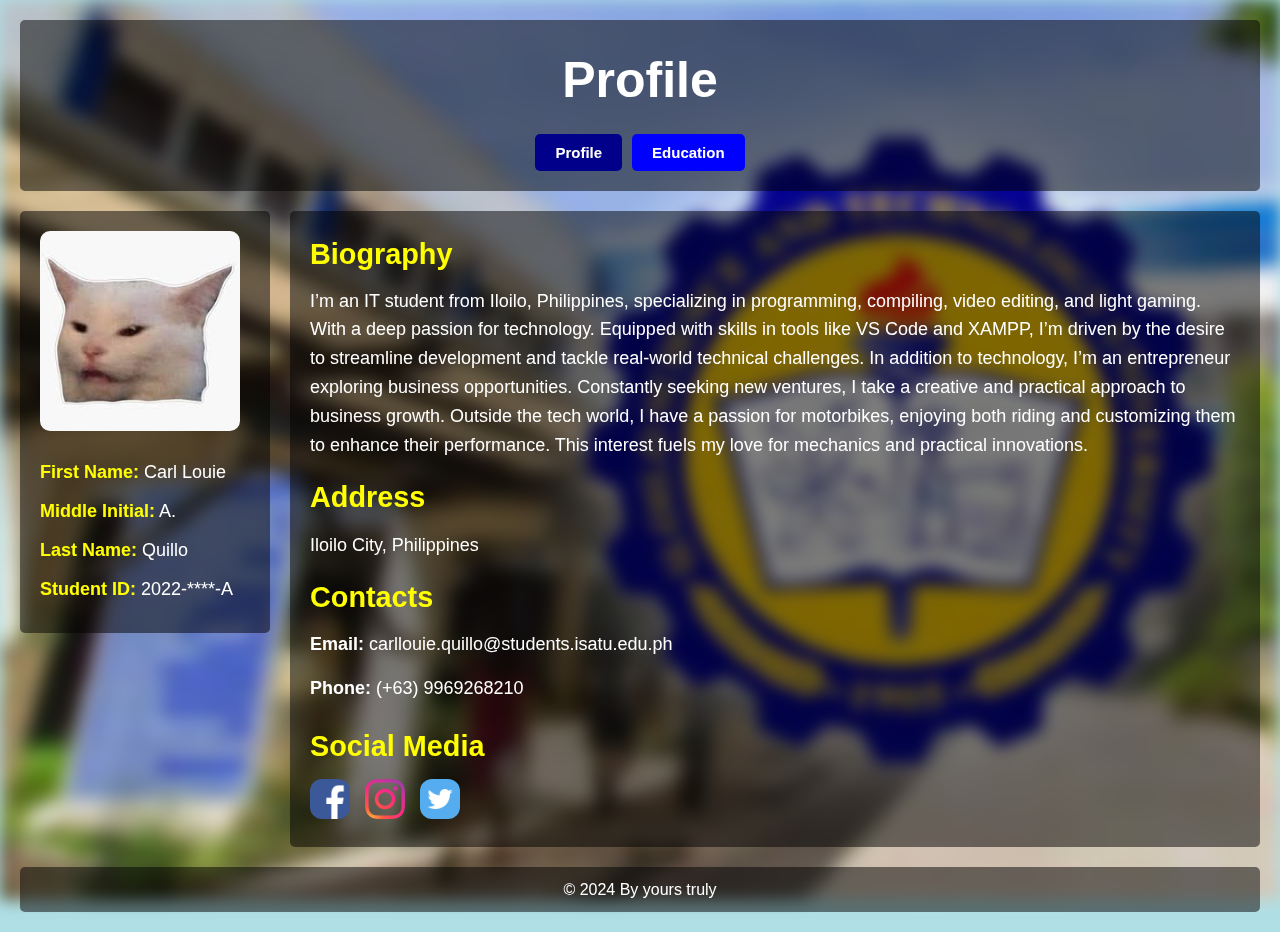
<file: index.html>
<!DOCTYPE html>
    <html lang="en">

        <head>
            <meta charset="UTF-8">
            <meta name="viewport" content="width=device-width, initial-scale=1.0">
            <link rel="stylesheet" href="style.css">
            <title>Profile</title>
        </head>

        <body class="page-body">

            <div class="page-backdrop"></div>
            <div class="page-content">
                
                <header class="page-header">
                    <h1 class="page-title">Profile</h1>
                    <nav class="main-nav">
                        <ul class="nav-list">
                            <li class="nav-item"><a href="index.html" class="nav-link nav-link--active">Profile</a></li>
                            <li class="nav-item"><a href="education.html" class="nav-link">Education</a></li>
                        </ul>
                    </nav>
                </header>

                <main class="main-content profile-content">
                    <aside class="sidebar sidebar--left">
                        <img src="icons/pfp.jpg" alt="Profile Picture" class="profile-image"/>
                        <div class="personal-info">
                            <p class="info-item"><strong>First Name:</strong> Carl Louie</p>
                            <p class="info-item"><strong>Middle Initial:</strong> A.</p>
                            <p class="info-item"><strong>Last Name:</strong> Quillo</p>
                            <p class="info-item"><strong>Student ID:</strong> 2022-****-A</p>
                        </div>
                    </aside>
                    
                    <section class="main-section">
                        <article class="profile-section">
                            <h2 class="section-title">Biography</h2>
                            <p class="section-content">I’m an IT student from Iloilo, Philippines, specializing in programming, compiling, video editing, and light gaming. With a deep passion for technology. Equipped with skills in tools like VS Code and XAMPP, I’m driven by the desire to streamline development and tackle real-world technical challenges.
                                In addition to technology, I’m an entrepreneur exploring business opportunities. Constantly seeking new ventures, I take a creative and practical approach to business growth.
                                Outside the tech world, I have a passion for motorbikes, enjoying both riding and customizing them to enhance their performance. This interest fuels my love for mechanics and practical innovations.</p>
                        </article>

                        <article class="profile-section">
                            <h2 class="section-title">Address</h2>
                            <p class="section-content">Iloilo City, Philippines</p>
                        </article>
                        
                        <article class="profile-section">
                            <h2 class="section-title">Contacts</h2>
                            <p class="section-content"><strong>Email:</strong> carllouie.quillo@students.isatu.edu.ph</p>
                            <p class="section-content"><strong>Phone:</strong> (+63) 9969268210</p>
                        </article>

                        <div class="social-links-container">
                            <h2 class="section-title">Social Media</h2>
                            <ul class="social-links">
                                <li class="social-item">
                                    <a href="https://facebook.com" target="_blank" class="social-link" aria-label="Facebook Profile">
                                        <img src="icons/F2.png" alt="Facebook" class="social-icon" />
                                    </a>
                                </li>

                                <li class="social-item">
                                    <a href="https://instagram.com" target="_blank" class="social-link" aria-label="Instagram Profile">
                                        <img src="icons/I2.png" alt="Instagram" class="social-icon" />
                                    </a>
                                </li>
                                
                                <li class="social-item">
                                    <a href="https://twitter.com" target="_blank" class="social-link" aria-label="Twitter Profile">
                                        <img src="icons/T2.png" alt="Twitter" class="social-icon" />
                                    </a>
                                </li>
                            </ul>
                        </div>
                    </section>
                </main>

                <footer class="page-footer">
                    <p>&copy; 2024 By yours truly</p>
                </footer>

            </div>
        </body>
    </html>
</file>
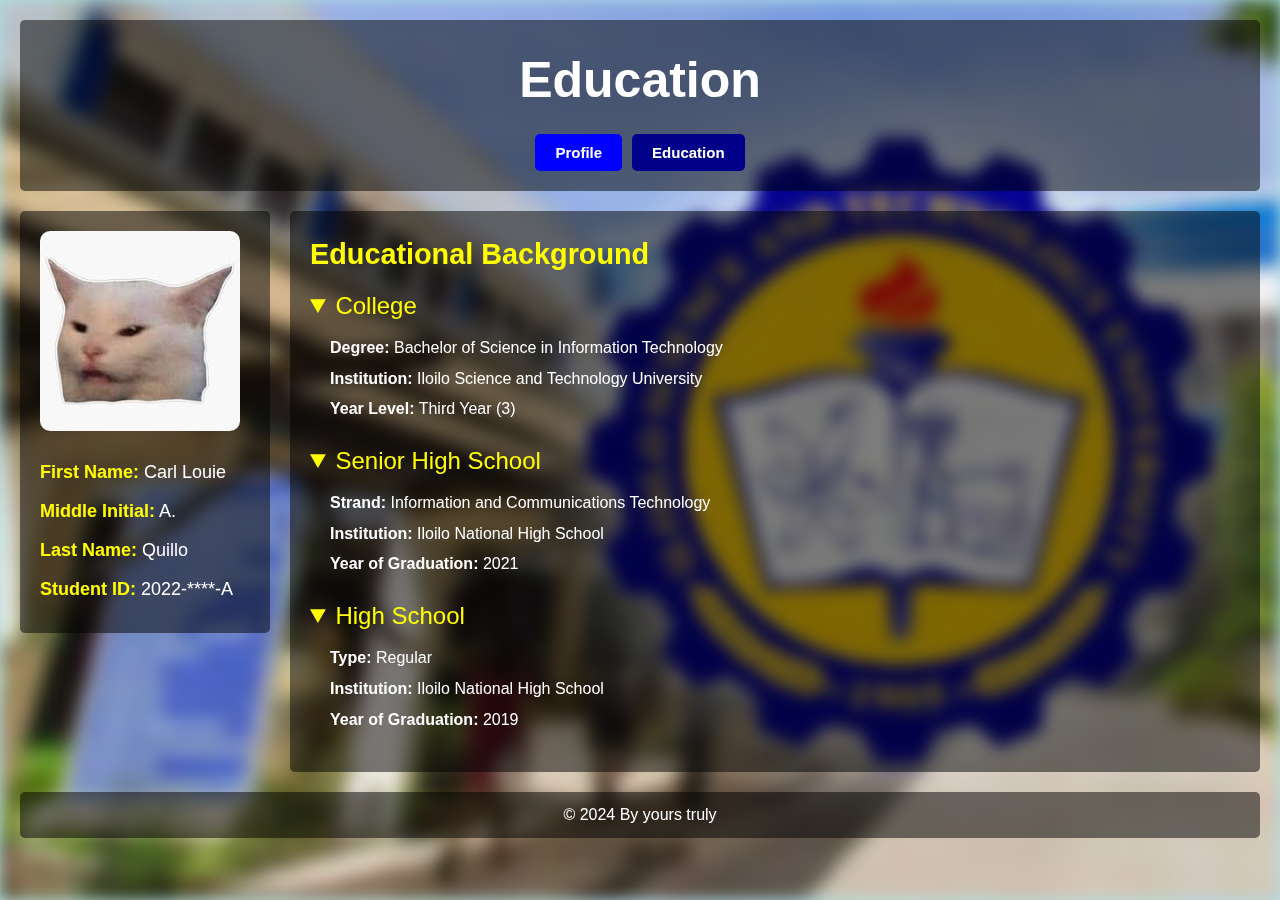
<file: education.html>
<!DOCTYPE html>
    <html lang="en">
        <head>
        <meta charset="UTF-8">
        <meta name="viewport" content="width=device-width, initial-scale=1.0">
        <link rel="stylesheet" href="style.css">
        <title>Education</title>
    </head>

    <body class="page-body">
        <div class="page-backdrop"></div>
        <div class="page-content">
            <header class="page-header">
                <h1 class="page-title">Education</h1>
                <nav class="main-nav">
                    <ul class="nav-list">
                        <li class="nav-item"><a href="index.html" class="nav-link">Profile</a></li>
                        <li class="nav-item"><a href="education.html" class="nav-link nav-link--active">Education</a></li>
                    </ul>
                </nav>
            </header>

            <main class="main-content education-content">
                <aside class="sidebar sidebar--left">
                    <img src="icons/pfp.jpg" width="200" alt="Profile Picture" class="profile-image"/>
                    <div class="personal-info">
                        <p class="info-item"><strong>First Name:</strong> Carl Louie</p>
                        <p class="info-item"><strong>Middle Initial:</strong> A.</p>
                        <p class="info-item"><strong>Last Name:</strong> Quillo</p>
                        <p class="info-item"><strong>Student ID:</strong> 2022-****-A</p>
                    </div>
                </aside>
                
                <section class="main-section">
                    <h2 class="section-title">Educational Background</h2>

                    <article class="education-section">
                        <details open>
                            <summary class="education-level">College</summary>
                            <ul class="education-details">
                                <li><strong>Degree:</strong> Bachelor of Science in Information Technology</li>
                                <li><strong>Institution:</strong> Iloilo Science and Technology University</li>
                                <li><strong>Year Level:</strong> Third Year (3)</li>
                            </ul>
                        </details>
                    </article>

                    <article class="education-section">
                        <details open>
                            <summary class="education-level">Senior High School</summary>
                            <ul class="education-details">
                                <li><strong>Strand:</strong> Information and Communications Technology</li>
                                <li><strong>Institution:</strong> Iloilo National High School</li>
                                <li><strong>Year of Graduation:</strong> 2021</li>
                            </ul>
                        </details>
                    </article>

                    <article class="education-section">
                        <details open>
                            <summary class="education-level">High School</summary>
                            <ul class="education-details">
                                <li><strong>Type:</strong> Regular</li>
                                <li><strong>Institution:</strong> Iloilo National High School</li>
                                <li><strong>Year of Graduation:</strong> 2019</li>
                            </ul>
                        </details>
                    </article>
                </section>
            </main>

            <footer class="page-footer">
                <p>&copy; 2024 By yours truly</p>
            </footer>
        </div>
    </body>
</html>
</file>
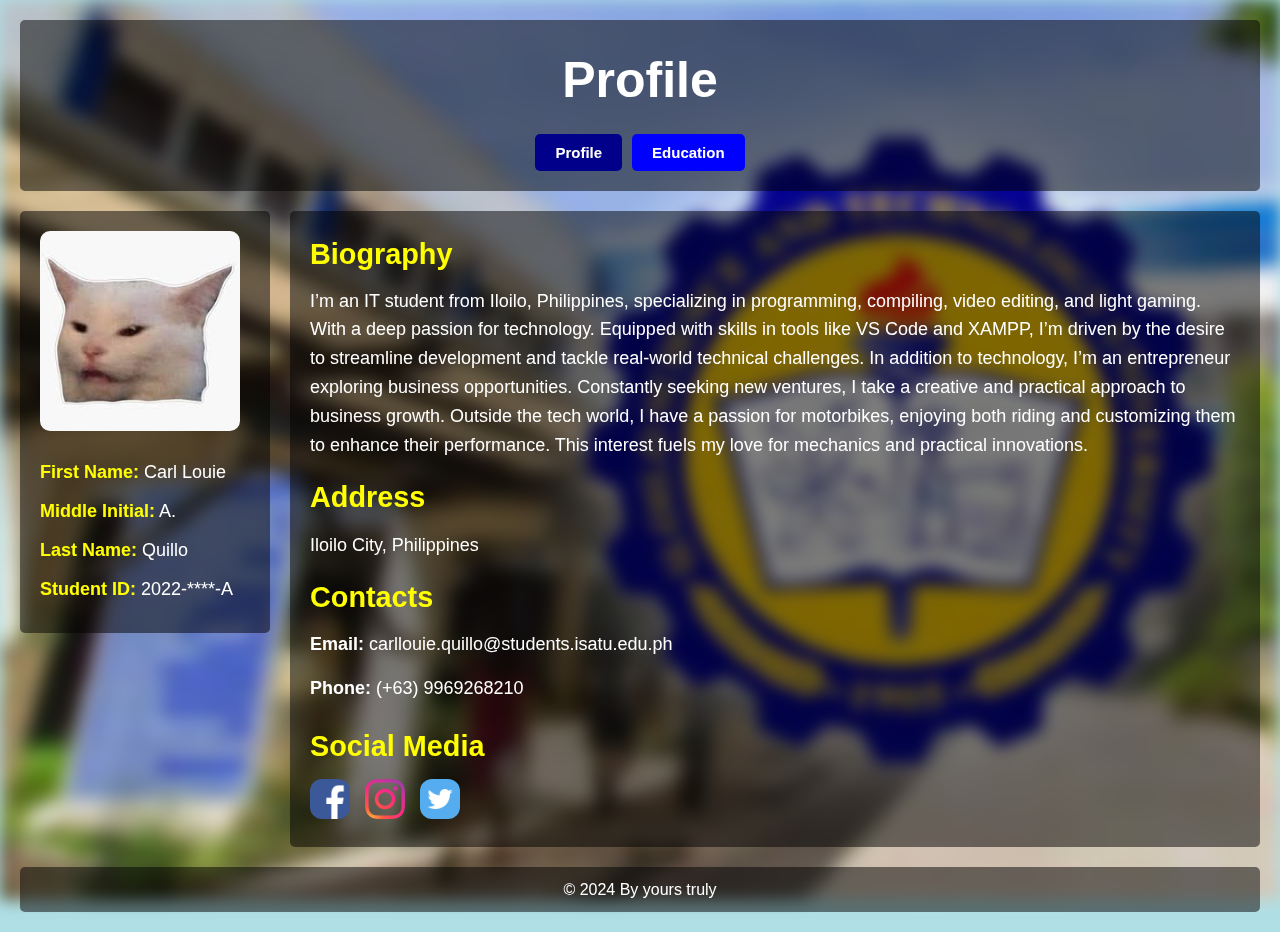
<file: profile.html>
<!DOCTYPE html>
    <html lang="en">

        <head>
            <meta charset="UTF-8">
            <meta name="viewport" content="width=device-width, initial-scale=1.0">
            <link rel="stylesheet" href="style.css">
            <title>Profile</title>
        </head>

        <body class="page-body">

            <div class="page-backdrop"></div>
            <div class="page-content">
                
                <header class="page-header">
                    <h1 class="page-title">Profile</h1>
                    <nav class="main-nav">
                        <ul class="nav-list">
                            <li class="nav-item"><a href="index.html" class="nav-link nav-link--active">Profile</a></li>
                            <li class="nav-item"><a href="education.html" class="nav-link">Education</a></li>
                        </ul>
                    </nav>
                </header>

                <main class="main-content profile-content">
                    <aside class="sidebar sidebar--left">
                        <img src="icons/pfp.jpg" alt="Profile Picture" class="profile-image"/>
                        <div class="personal-info">
                            <p class="info-item"><strong>First Name:</strong> Carl Louie</p>
                            <p class="info-item"><strong>Middle Initial:</strong> A.</p>
                            <p class="info-item"><strong>Last Name:</strong> Quillo</p>
                            <p class="info-item"><strong>Student ID:</strong> 2022-****-A</p>
                        </div>
                    </aside>
                    
                    <section class="main-section">
                        <article class="profile-section">
                            <h2 class="section-title">Biography</h2>
                            <p class="section-content">I’m an IT student from Iloilo, Philippines, specializing in programming, compiling, video editing, and light gaming. With a deep passion for technology. Equipped with skills in tools like VS Code and XAMPP, I’m driven by the desire to streamline development and tackle real-world technical challenges.
                                In addition to technology, I’m an entrepreneur exploring business opportunities. Constantly seeking new ventures, I take a creative and practical approach to business growth.
                                Outside the tech world, I have a passion for motorbikes, enjoying both riding and customizing them to enhance their performance. This interest fuels my love for mechanics and practical innovations.</p>
                        </article>

                        <article class="profile-section">
                            <h2 class="section-title">Address</h2>
                            <p class="section-content">Iloilo City, Philippines</p>
                        </article>
                        
                        <article class="profile-section">
                            <h2 class="section-title">Contacts</h2>
                            <p class="section-content"><strong>Email:</strong> carllouie.quillo@students.isatu.edu.ph</p>
                            <p class="section-content"><strong>Phone:</strong> (+63) 9969268210</p>
                        </article>

                        <div class="social-links-container">
                            <h2 class="section-title">Social Media</h2>
                            <ul class="social-links">
                                <li class="social-item">
                                    <a href="https://facebook.com/yourprofile" target="_blank" class="social-link" aria-label="Facebook Profile">
                                        <img src="icons/F2.png" alt="Facebook" class="social-icon" />
                                    </a>
                                </li>

                                <li class="social-item">
                                    <a href="https://instagram.com/yourprofile" target="_blank" class="social-link" aria-label="Instagram Profile">
                                        <img src="icons/I2.png" alt="Instagram" class="social-icon" />
                                    </a>
                                </li>
                                
                                <li class="social-item">
                                    <a href="https://twitter.com/yourprofile" target="_blank" class="social-link" aria-label="Twitter Profile">
                                        <img src="icons/T2.png" alt="Twitter" class="social-icon" />
                                    </a>
                                </li>
                            </ul>
                        </div>
                    </section>
                </main>

                <footer class="page-footer">
                    <p>&copy; 2024 By yours truly</p>
                </footer>

            </div>
        </body>
    </html>
</file>
<file: style.css>
/* Basic Reset and Variable Declarations */
:root {
    --primary-bg-color: powderblue; /* Background color for the whole page */
    --header-bg-color: rgba(0, 0, 0, 0.5); /* Semi-transparent black for headers and sidebar */
    --text-color: white; /* Standard text color for easy readability */
    --highlight-color: yellow; /* Color for highlighting important content */
    --link-bg-color: blue; /* Default background color for links */
    --link-hover-bg-color: darkblue; /* Background color for links when hovered */
}

/* setting default  */
* {
    margin: 0;
    padding: 0;
    box-sizing: border-box;
}

body {
    font-family: Arial, sans-serif;
    background-color: var(--primary-bg-color);
    overflow-x: hidden;
    line-height: 1.6;
}

/* Main Page Layout */
.page-content {
    position: relative;
    z-index: 1;
    padding: 20px;
    max-width: 1500px;
    margin: 0 auto;
}

.main-content {
    display: flex;
    justify-content: space-between;
    align-items: flex-start;
    gap: 20px;
    margin-top: 20px;
}

/* for backdrop*/
.page-backdrop {
    background-image: url('icons/backdrop.jpg');
    background-size: cover;
    background-repeat: no-repeat;
    width: 100vw;
    height: 100vh;
    position: fixed;
    top: 0;
    left: 0;
    filter: blur(8px);
    z-index: -1;
}
/* for header styling */
.page-header {
    background: var(--header-bg-color); /* Use semi-transparent header background */
    padding: 20px;
    text-align: center;
    border-radius: 5px; /* Rounded corners for a softer look */
    margin-bottom: 20px;
}

.page-title {
    color: var(--text-color);
    font-size: 50px;
    font-family: Verdana, sans-serif; 
    margin-bottom: 15px;
}

/* for nav bar */
.nav-list {
    list-style-type: none;
    padding: 0;
    margin: 0;
    display: flex;
    justify-content: center;
    flex-wrap: wrap;
}

.nav-item {
    margin: 5px;
}

.nav-link {
    font-size: 15px;
    color: var(--text-color);
    text-decoration: none;
    font-weight: bold;
    background-color: var(--link-bg-color);
    border-radius: 5px;
    padding: 10px 20px;
    transition: background-color 0.3s ease;
}

.nav-link:hover,
.nav-link--active {
    background-color: var(--link-hover-bg-color);
}

/* for sidebar (left side) */
.sidebar {
    width: 250px;
    flex-shrink: 0;
    background: var(--header-bg-color);
    padding: 20px;
    border-radius: 5px;
}

.sidebar--left .profile-image {
    width: 100%;
    height: auto;
    max-width: 200px;
    border-radius: 10px;
    margin-bottom: 20px;
}

/* for main bar(right side) */
.main-section {
    flex-grow: 1;
    max-width: calc(100% - 270px);
    background: var(--header-bg-color);
    padding: 20px;
    border-radius: 5px;
}

.section-title {
    color: var(--highlight-color);
    font-size: 1.8rem;
    margin-bottom: 10px;
}

.section-content {
    color: var(--text-color);
    font-size: 18px;
    margin-bottom: 15px;
    word-wrap: break-word;
    overflow-wrap: break-word;
}


/* Profile sectioon */

/* for personal info*/
.personal-info .info-item {
    color: var(--text-color);
    font-size: 18px;
    margin-bottom: 10px;
}
.personal-info .info-item strong {
    color: var(--highlight-color);
}
/* for img links */
.social-links-container {
    margin-top: 20px;
}
.social-links {
    list-style-type: none;
    padding: 0;
    margin: 10px 0 0;
    display: flex;
    gap: 15px;
}
.social-link {
    display: block;
    transition: transform 0.3s ease;
}
.social-link:hover {
    transform: scale(1.1);
}
.social-icon {
    width: 40px;
    height: 40px;
    border-radius: 30%;
}

/* Education section */

/* for educ */
.education-section {
    margin-bottom: 20px;
}
.education-level {
    font-size: 24px;
    color: var(--highlight-color);
    cursor: pointer;
    margin-bottom: 10px;
}
.education-details {
    list-style-type: none;
    padding-left: 20px;
}
.education-details li {
    color: var(--text-color);
    margin-bottom: 5px;
}

/* foooter*/
.page-footer {
    background: var(--header-bg-color);
    padding: 10px;
    text-align: center;
    border-radius: 5px;
    margin-top: 20px;
}
.page-footer p {
    color: var(--text-color);
    margin: 0;
}



/* to fit ti screen*/

/* for standard PC's */
@media (max-width: 1024px) {

    /* for sidebars to stack if shrinken */
    .main-content {
        flex-direction: column;
        align-items: center;
    }

    .sidebar,

    .main-section {
        width: 100%;
        max-width: 100%;
        margin-bottom: 20px;
    }

    .page-title {
        font-size: 2rem;
    }

    .nav-item {
        position: sticky;
        width: 100%; /* Full width navigation items */
        margin: 5px 0;
    }

    .nav-link {
        display: block;
        text-align: center; /* Center align links */
    }
}


/* below 450px mosly mobile */
@media (max-width: 450px) {
    .page-content {
        padding: 10px;
    }

    .section-title,
    .education-level {
        font-size: 1.5rem;
    }

    .section-content,
    .personal-info .info-item,
    .education-details li {
        font-size: 16px; 
    }
}
</file>
